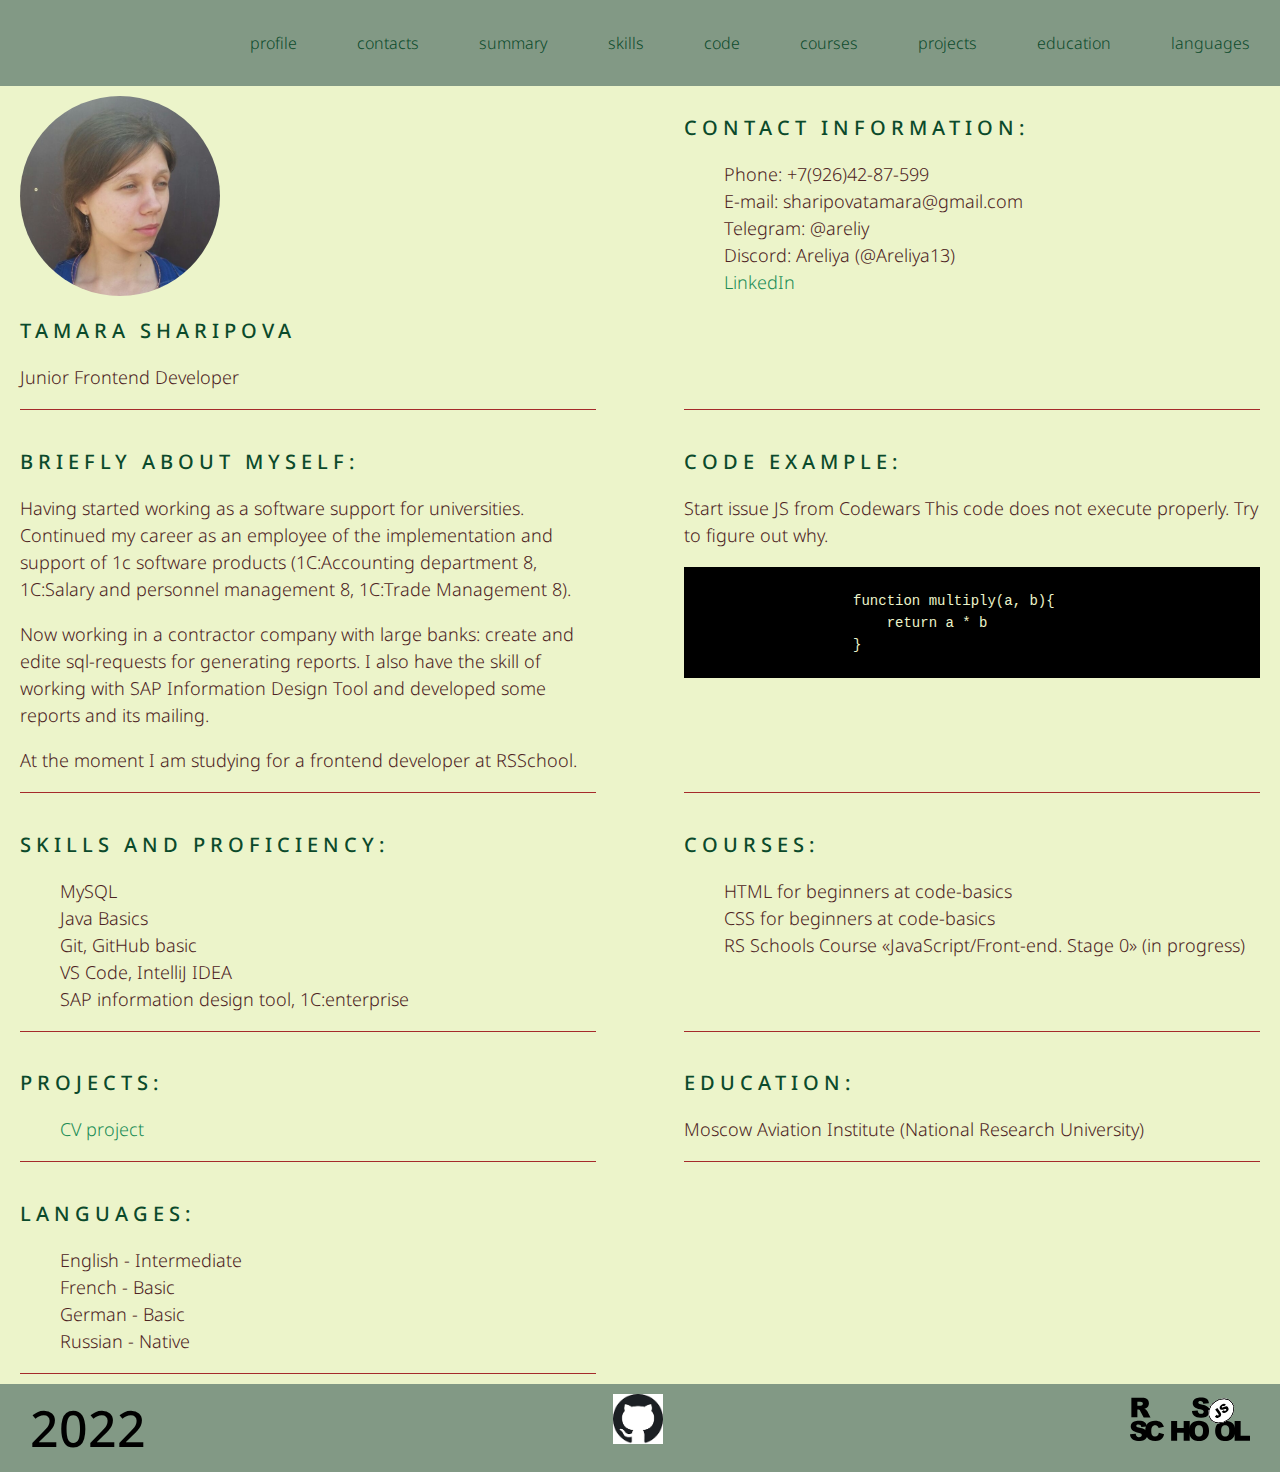
<file: index.html>
<!DOCTYPE html>
<html lang="en">
<head>
    <meta charset="UTF-8">
    <meta http-equiv="X-UA-Compatible" content="IE=edge">
    <meta name="viewport" content="width=device-width, initial-scale=1.0">
    <title>CV</title>
    <link rel="stylesheet" href="style.css"> 
    <link rel="icon" href="./assets/favicon.ico">    
</head>
<body class="body">
    <header class="header">
        <div class="container">
            <nav class="nav">
                <ul class="nav-list">
                    <li class="nav-item"><a href="#profile" class="nav-link">profile</a></li>
                    <li class="nav-item"><a href="#contacts" class="nav-link">contacts</a></li>
                    <li class="nav-item"><a href="#summary" class="nav-link">summary</a></li>
                    <li class="nav-item"><a href="#skills" class="nav-link">skills</a></li>
                    <li class="nav-item"><a href="#code" class="nav-link">code</a></li>
                    <li class="nav-item"><a href="#courses" class="nav-link">courses</a></li>
                    <li class="nav-item"><a href="#projects" class="nav-link">projects</a></li>
                    <li class="nav-item"><a href="#education" class="nav-link">education</a></li> 
                    <li class="nav-item"><a href="#languages" class="nav-link">languages</a></li>
                </ul>
            </nav>
        </div>
    </header>
    <main class="main">
        <div class="container main-container">
            <section class="section" id="profile">
                <img src="./assets/img/photo.jpg" alt="photo" class="logo">
                <div class="section-profile">
                    <h1 class="section-title">Tamara Sharipova</h1>
                    <p>Junior Frontend Developer</p>
                </div>
            </section>            
            <section class="section" id="contacts">
                <h2 class="section-title">Contact information:</h2>
                <ul class="list">
                    <li class="item">Phone: +7(926)42-87-599</li>
                    <li class="item">E-mail: sharipovatamara@gmail.com</li>
                    <li class="item">Telegram: @areliy</li>
                    <li class="item">Discord: Areliya (@Areliya13)</li>
                    <li class="item"><a href="https://www.linkedin.com/in/tamara-sharipova-525273234/" class="link">LinkedIn</a></li>
                </ul>
            </section>
            <section class="section" id="summary">
                <h2 class="section-title">Briefly about myself:</h2>
                <p>Having started working as a software support for universities. Continued my career as an employee of the implementation and support of 1c software products (1C:Accounting department 8, 1C:Salary and personnel management 8, 1C:Trade Management 8).</p>
                <p>Now working in a contractor company with large banks: create and edite sql-requests for generating reports. I also have the skill of working with SAP Information Design Tool and developed some reports and its mailing.</p>
                <p>At the moment I am studying for a frontend developer at RSSchool.</p>
            </section> 
            <section class="section" id="code">
                <h2 class="section-title">Code example:</h2>
                <p>Start issue JS from Codewars This code does not execute properly. Try to figure out why.</p>
                <pre class="code">
                    <code>
                    function multiply(a, b){
                        return a * b
                    }</code>
                </pre>
            </section>           
            <section class="section" id="skills">
                <h2 class="section-title">Skills and Proficiency:</h2>
                <ul class="list">
                    <li class="item">MySQL</li>
                    <li class="item">Java Basics</li>
                    <li class="item">Git, GitHub basic</li>
                    <li class="item">VS Code, IntelliJ IDEA</li>
                    <li class="item">SAP information design tool, 1C:enterprise</li>
                </ul>
            </section>
            <section class="section" id="courses">
                <h2 class="section-title">Courses:</h2>
                <ul class="list">
                    <li class="item">HTML for beginners at code-basics</li>
                    <li class="item">CSS for beginners at code-basics</li>
                    <li class="item">RS Schools Course «JavaScript/Front-end. Stage 0» (in progress)</li>
                </ul>
            </section>
            <section class="section" id="projects">
                <h2 class="section-title">Projects:</h2>
                <ul class="list">
                    <li class="item"><a href="https://github.com/Areliya13/testcv1" class="link">CV project</a></li>
                </ul>
            </section>
            <section class="section" id="education">
                <h2 class="section-title">Education:</h2>
                <p>Moscow Aviation Institute (National Research University)</p>
            </section>             
            <section class="section" id="languages">
                <h2 class="section-title">Languages:</h2>
                <ul class="list">
                    <li class="item">English - Intermediate</li>
                    <li class="item">French - Basic</li>
                    <li class="item">German - Basic</li>
                    <li class="item">Russian - Native</li>
                </ul>
            </section>           
        </div>
    </main>
    <footer class="footer">
        <div class="container" id="footer">
            <div class="create-year">2022</div>
            <div class="link-img"><a href="https://github.com/Areliya13"><img src="./assets/img/github.png" alt="GitHub" height="50"></a></div>
            <div class="link-img"><a href="https://rs.school/js/"><img src="./assets/img/rs_school_js.svg" alt="RSSchool" width="120"></a></div>
        </div>
    </footer>
</body>
</html>
</file>
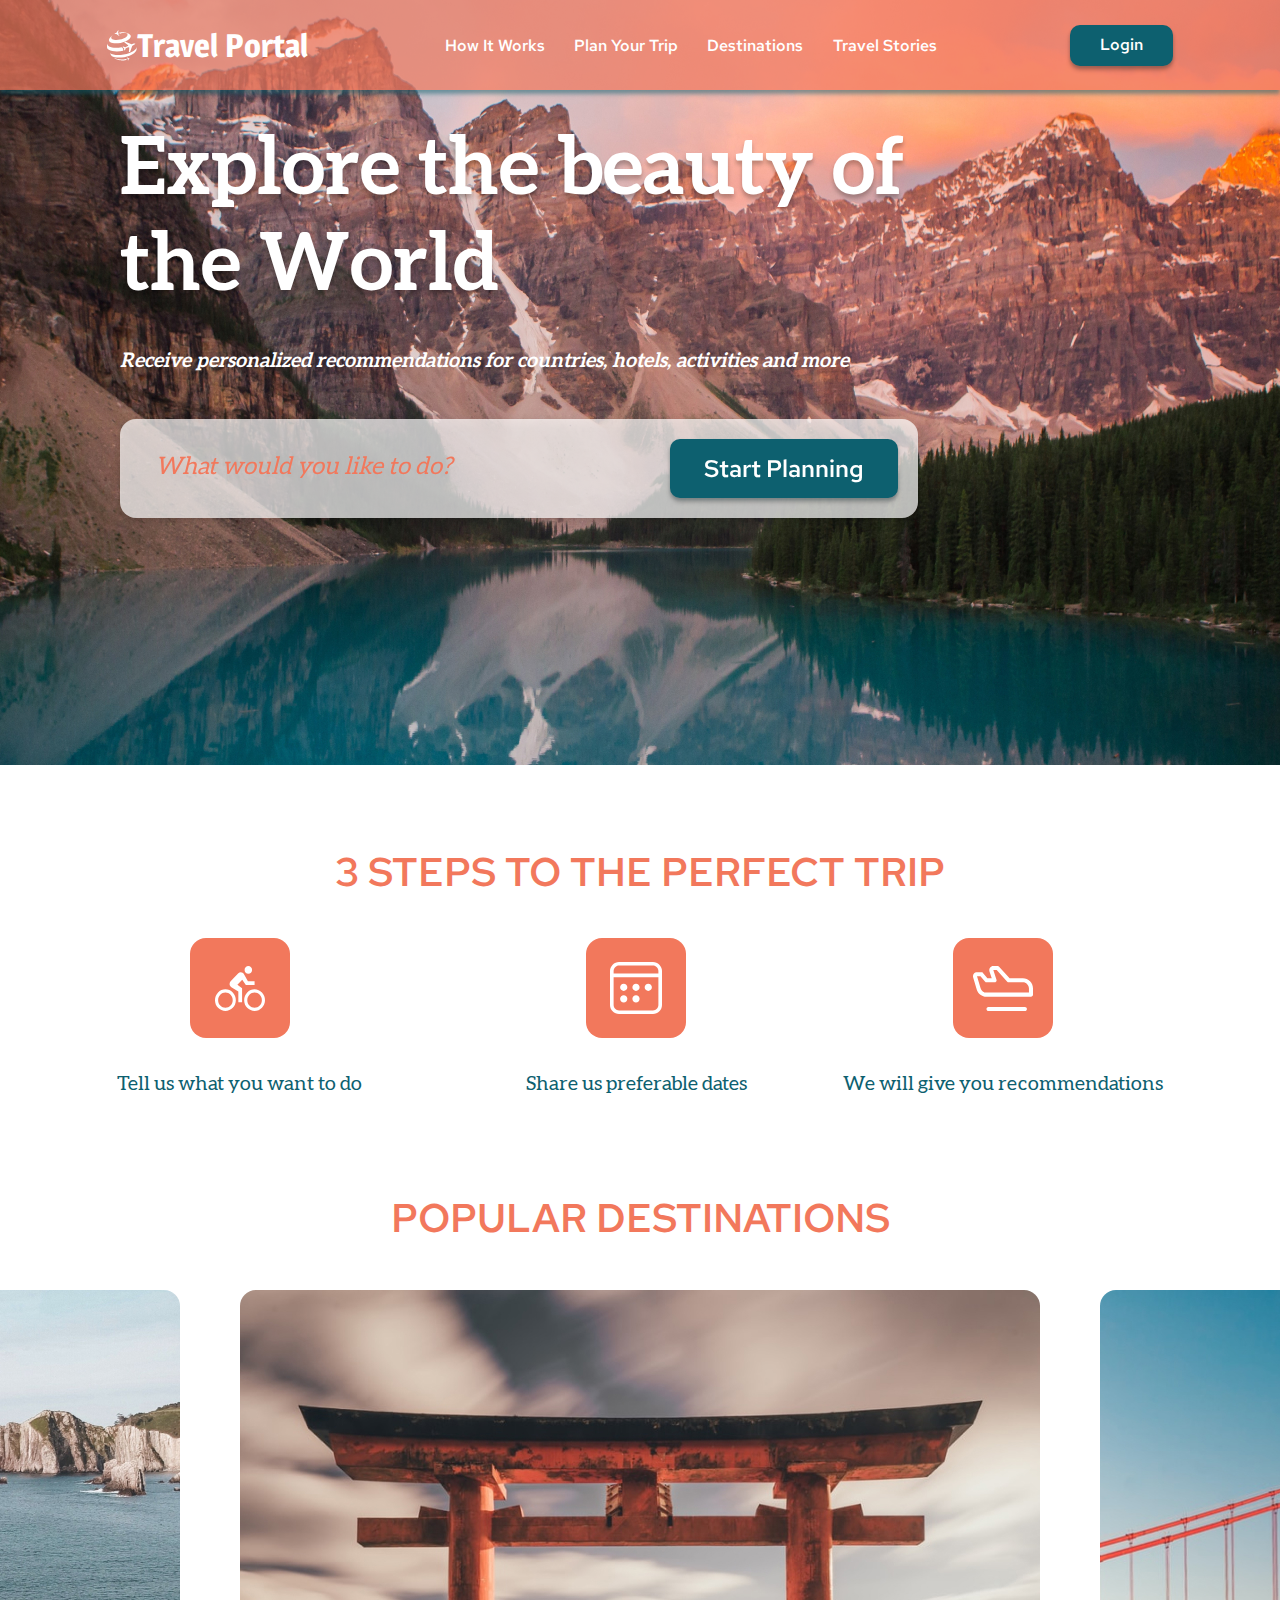
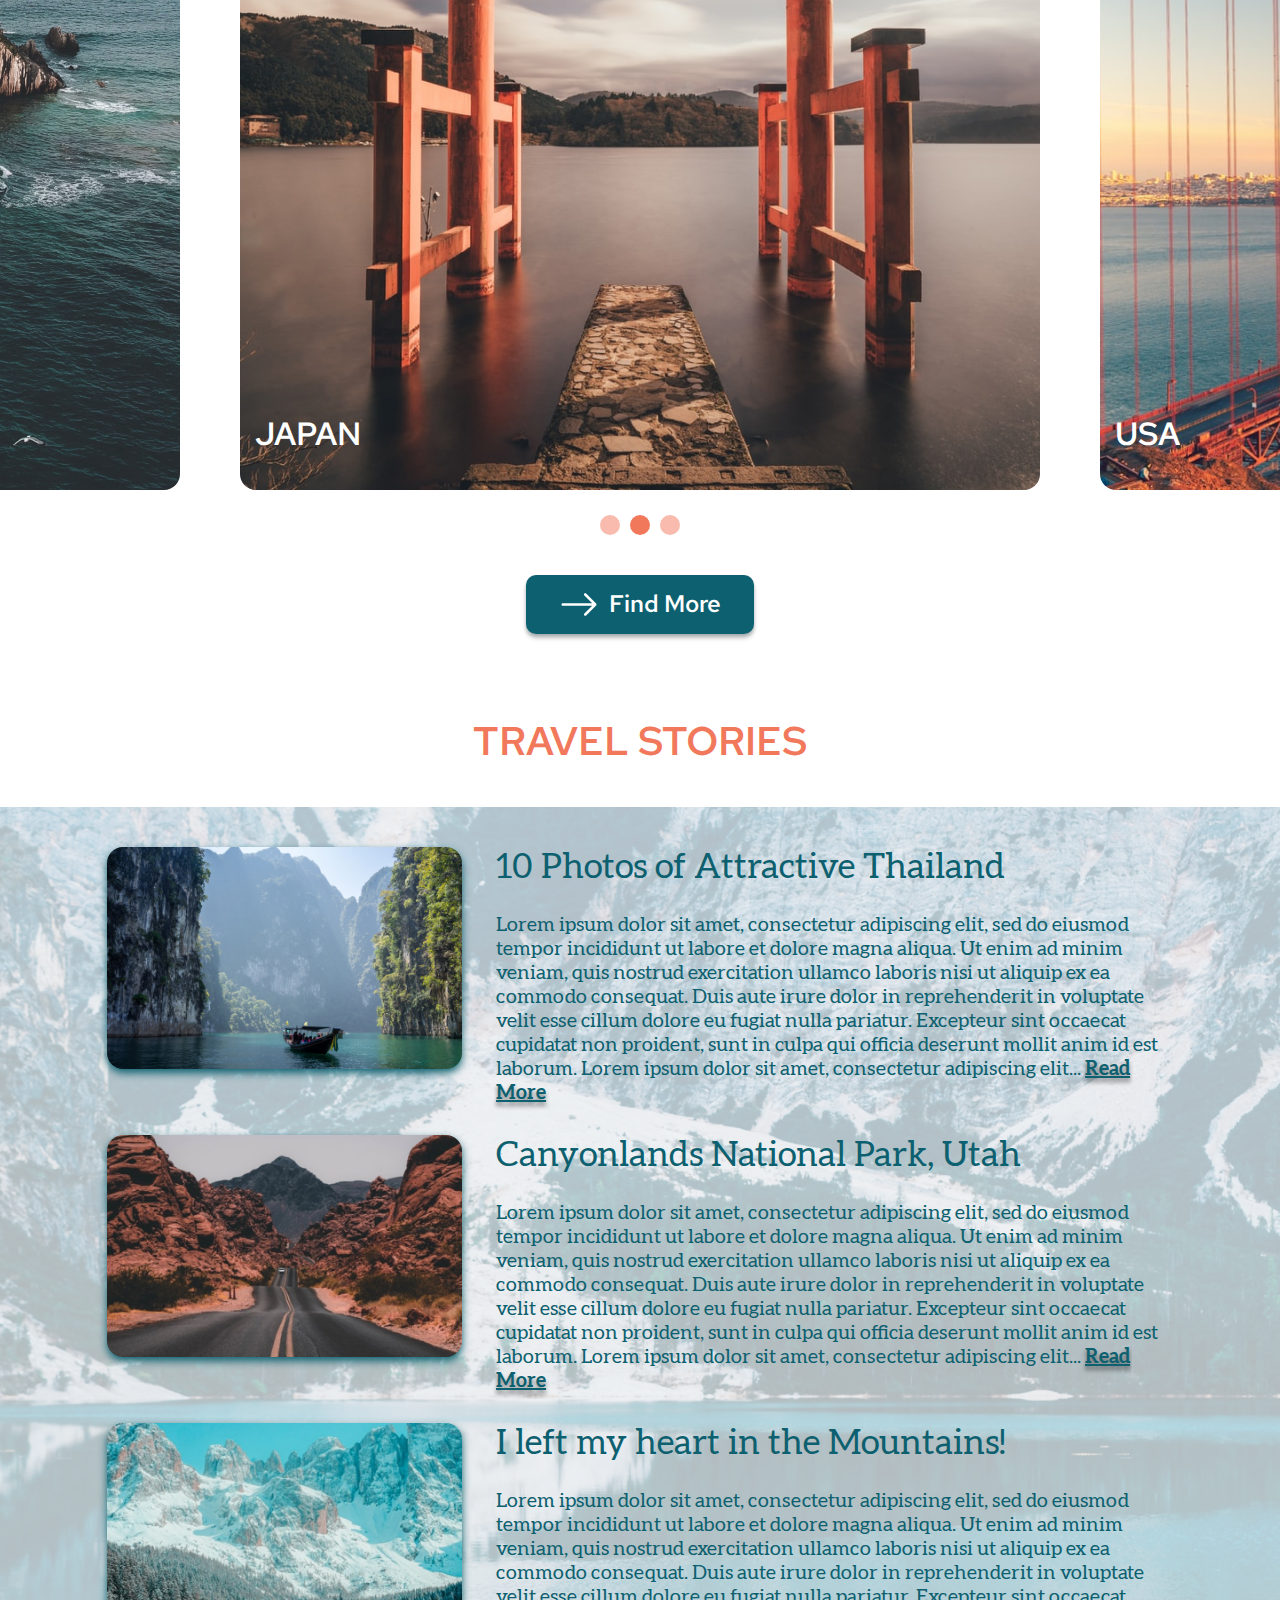
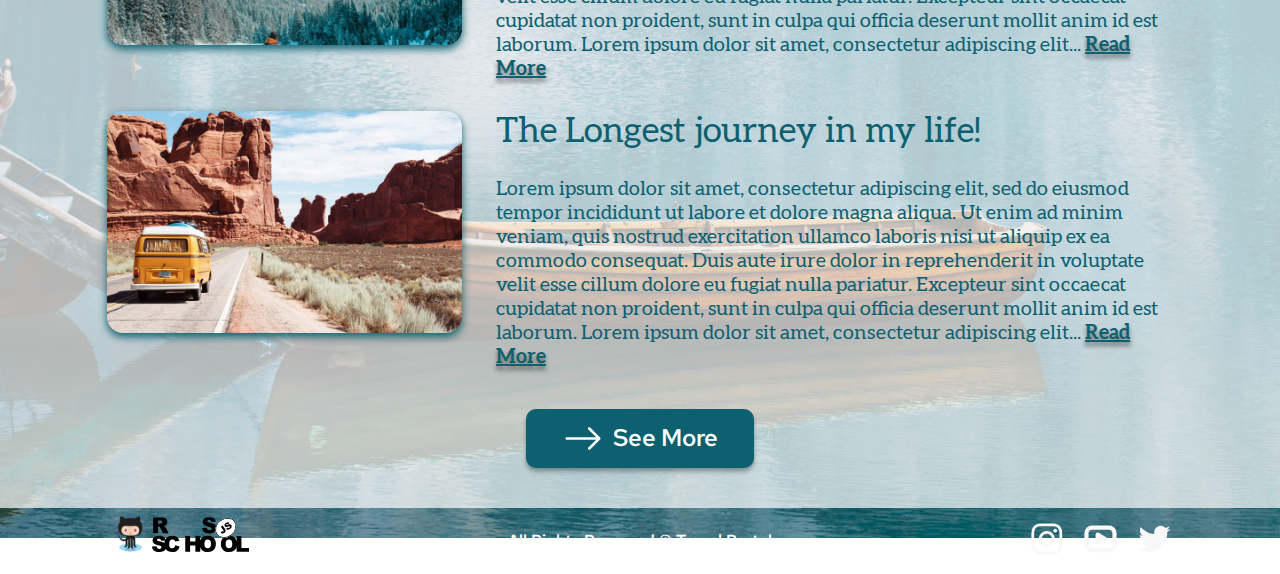
<file: travel/index.html>
<!DOCTYPE html>
<html lang="en">
<head>
    <meta charset="UTF-8">
    <meta http-equiv="X-UA-Compatible" content="IE=edge">
    <meta name="viewport" content="width=device-width, initial-scale=1.0">
    <title>Travel</title>
    <link rel="stylesheet" href="./assets/css/normalize.css">
    <link rel="stylesheet" href="style.css">
    <link rel="icon" href="./assets/img/Vector.ico"> 
</head>
<body class="body">
    <script src="index.js"></script>
    <div class="wallpaper-begin">
        <div class="gradient">
            <header class="header">
                <div class="container header-container">
                    <div class="header-content header-content-size">
                        <div class="logo" id="logo">
                            <img src="./assets/img/Icon.svg" alt="logo">
                            <span class="logo-name hide-mini hide-small show-great">Travel Portal</span>
                        </div>
                        <nav class="nav hide-mini">
                            <ul class="nav-list">
                                <li class="nav-item">
                                    <div class="item">
                                        <a href="#preview" class="nav-link nav-link-size">How It Works</a>
                                    </div>
                                </li>
                                <li class="nav-item">
                                    <div class="item">
                                        <a href="#steps" class="nav-link nav-link-size">Plan Your Trip</a>
                                    </div>
                                </li>
                                <li class="nav-item">
                                    <div class="item">
                                        <a href="#destinations" class="nav-link nav-link-size">Destinations</a>
                                    </div>
                                </li>
                                <li class="nav-item">
                                    <div class="item">
                                        <a href="#stories2" class="nav-link nav-link-size">Travel Stories</a>
                                    </div>
                                </li>
                            </ul>
                        </nav>
                        <button class="button button-login hide-mini">Login</button>
                        <div class="hide-small">
                            <span style="font-size:30px;cursor:pointer" onclick="openNav()">
                                <img src="./assets/img/eva_menu-outline.svg" alt="menu" class="burger-menu hide-small">
                            </span>
                            <div id="mySidenav" class="sidenav">
                                <a href="javascript:void(0)" class="closebtn" onclick="closeNav()">
                                    <img src="./assets/img/Close.svg" alt="close" class="close-button">
                                </a>
                                <span class="menu-nav">
                                    <a href="#preview" onclick="closeNav()">How It Works</a>
                                    <a href="#steps" onclick="closeNav()">Plan Your Trip</a>
                                    <a href="#destinations" onclick="closeNav()">Destinations</a>
                                    <a href="#stories2" onclick="closeNav()">Travel Stories</a>
                                    <a href="#" onclick="closeNav()">Account</a>
                                    <a href="#socmedia" onclick="closeNav()">Social Media</a>
                                </span>
                            </div>
                            
                            <script>
                            function openNav() {
                            document.getElementById("mySidenav").style.height = "230px";
                            }
                            
                            function closeNav() {
                            document.getElementById("mySidenav").style.height = "0";
                            }
                            </script>
                        </div>
                    </div>
                </div>
            </header>    
            <section class="section" id="preview">
                <div class="container">
                    <div class="profile">
                        <h1 class="show-medium hide-mini hide-small">Explore the beauty of the World</h1>
                        <p class="show-medium description hide-mini hide-small">Receive personalized recommendations for countries, hotels, activities and more</p>
                        <form class="form form-size">
                            <input type="text" class="input input-size" placeholder="What would you like to do?">
                            <button class="button plan button-size">Start Planning</button>
                        </form>
                    </div>
                </div>
            </section>   
        </div>  
    </div>
    <main class="main">
        <section class="section" id="steps">
            <div class="container">
                <div class="three-steps">
                    <h2 class="section-title">3 STEPS TO THE PERFECT TRIP</h2>
                    <div class="steps steps-size">
                        <div class="step">
                            <img src="./assets/img/Frame28.svg" alt="bicycle" class="img-size">
                            <p class="step-text hide-mini hide-small show-medium">Tell us what you want to do</p>
                        </div>
                        <div class="step middle-step">
                            <img src="./assets/img/Frame11.svg" alt="calendar" class="img-size">
                            <p class="step-text hide-mini hide-small show-medium">Share us preferable dates</p>
                        </div>
                        <div class="step">
                            <img src="./assets/img/Frame12.svg" alt="plane" class="img-size">
                            <p class="step-text hide-mini hide-small show-medium">We will give you recommendations</p>
                        </div>
                    </div>
                    <div class="steps steps-size">
                        <p class="step-text-small hide-medium hide-big hide-great">Tell us what you want to do</p>
                        <p class="step-text-small hide-medium hide-big hide-great center">Share us preferable dates</p>
                        <p class="step-text-small hide-medium hide-big hide-great right">We will give you recommendations</p>
                    </div>
                </div>
            </div>
        </section>
        <section class="section destinations" id="destinations">
            <div class="container">
                <h2 class="section-title">POPULAR DESTINATIONS</h2>
                <div class="scroll-big hide-mini show-small">
                    <div class="dest dest-size">
                        <img class="destImg dest-img  dest-img2" src="./assets/img/Rectangle23.jpg" alt="SPAIN">
                        <span class="imgText">SPAIN</span>
                    </div>
                    <div class="dest dest-size">
                        <img class="destImg dest-img  dest-img2" src="./assets/img/Rectangle24.jpg" alt="JAPAN">
                        <span class="imgText">JAPAN</span>
                    </div>
                    <div class="dest dest-size">
                        <img class="destImg dest-img  dest-img2" src="./assets/img/Rectangle25.jpg" alt="USA">
                        <span class="imgText">USA</span>
                    </div>
                </div>
                <div class="dest adjust hide-small">
                    <div class="scroll-small hide-small">
                        <div class="dest2">
                            <img class="destImg" src="./assets/img/Rectangle26.jpg" alt="SPAIN">
                            <span class="imgText">SPAIN</span>
                        </div>
                        <div class="dest2">
                            <img class="destImg" src="./assets/img/Rectangle34.jpg" alt="JAPAN">
                            <span class="imgText">JAPAN</span>
                        </div>
                        <div class="dest2">
                            <img class="destImg" src="./assets/img/Rectangle35.jpg" alt="USA">
                            <span class="imgText">USA</span>
                        </div>
                    </div>
                    <div class="scroller-small hide-small">
                        <div class="dot specialDot"></div>
                        <div class="dot"></div>
                        <div class="dot"></div>
                    </div>
                    <div class="left-arrow">
                        <img src="./assets/img/ep_arrow-up-bold.svg" alt="arrow">
                    </div>
                    <div class="right-arrow">
                        <img src="./assets/img/ep_arrow-up-bold(1).svg" alt="arrow">
                    </div>
                </div>
                <div class="scroller-big hide-mini show-small">
                    <div class="dot"></div>
                    <div class="dot specialDot"></div>
                    <div class="dot"></div>
                </div>
                <div class="centerPos">
                    <button class="button button-size">
                        <img src="./assets/img/bi_arrow-right.svg" alt="arrow" class="hide-mini hide-small show-medium">
                        <img src="./assets/img/bi_arrow-right-small.svg" alt="arrow" class="show-mini show-small hide-medium">
                        <span class="space">Find More</span>
                    </button>
                </div>
            </div>
        </section> 
                <h2 class="section-title travel" id="stories2">TRAVEL STORIES</h2>
    </main>
    <div class="wallpaper-end">
        <section class="section" id="stories">
            <div class="about">
                <div class="container">
                    <div class="story first-story story-size">
                        <div class="img-cont">
                            <img class="storyImg hide-mini hide-small show-medium" src="./assets/img/Rectangle29.jpg" alt="boatInTheRocks">
                            <img class="storyImg hide-medium hide-big hide-great" src="./assets/img/Rectangle15.jpg" alt="boatInTheRocks">
                        </div>
                        <div class="desc desc-size">
                            <h3>10 Photos of Attractive Thailand</h3>
                            <p class="storyText storyText-size hide-mini hide-small hide-medium show-big" lang="zxx">                            
                                Lorem ipsum dolor sit amet, consectetur adipiscing elit, sed do eiusmod tempor incididunt ut labore et dolore magna aliqua. 
                                Ut enim ad minim veniam, quis nostrud exercitation ullamco laboris nisi ut aliquip ex ea commodo consequat. 
                                Duis aute irure dolor in reprehenderit in voluptate velit esse cillum dolore eu fugiat nulla pariatur. 
                                Excepteur sint occaecat cupidatat non proident, sunt in culpa qui officia deserunt mollit anim id est laborum.
                                Lorem ipsum dolor sit amet, consectetur adipiscing elit... 
                                <a href="#preview" class="read-more read-more-size">Read More</a>
                            </p>
                            <p class="storyText storyText-size hide-big hide-great" lang="zxx">                            
                                Lorem ipsum dolor sit amet, consectetur adipiscing elit, sed do eiusmod tempor incididunt ut labore et dolore magna aliqua. 
                                Ut enim ad minim veniam, quis nostrud exercitation ullamco laboris nisi ut aliquip ex ea commodo consequat. 
                                Duis aute irure dolor in reprehenderit in voluptate velit esse cillum dolore eu fugiat nulla.Lorem ipsum dolor sit a... 
                                <a href="#preview" class="read-more read-more-size">Read More</a>
                            </p>
                        </div>
                    </div>
                    <div class="story story-size">
                        <div class="img-cont">
                            <img class="storyImg hide-mini hide-small show-medium" src="./assets/img/Rectangle30.jpg" alt="roadAtGreadCanyon">
                            <img class="storyImg hide-medium hide-big hide-great" src="./assets/img/Rectangle16.jpg" alt="roadAtGreadCanyon">
                        </div>
                        <div class="desc desc-size">
                            <h3>Canyonlands National Park, Utah</h3>
                            <p class="storyText storyText-size hide-mini hide-small hide-medium show-big" lang="zxx">                            
                                Lorem ipsum dolor sit amet, consectetur adipiscing elit, sed do eiusmod tempor incididunt ut labore et dolore magna aliqua. 
                                Ut enim ad minim veniam, quis nostrud exercitation ullamco laboris nisi ut aliquip ex ea commodo consequat. 
                                Duis aute irure dolor in reprehenderit in voluptate velit esse cillum dolore eu fugiat nulla pariatur. 
                                Excepteur sint occaecat cupidatat non proident, sunt in culpa qui officia deserunt mollit anim id est laborum.
                                Lorem ipsum dolor sit amet, consectetur adipiscing elit... 
                                <a href="#preview" class="read-more read-more-size">Read More</a>
                            </p>
                            <p class="storyText storyText-size hide-big hide-great" lang="zxx">                            
                                Lorem ipsum dolor sit amet, consectetur adipiscing elit, sed do eiusmod tempor incididunt ut labore et dolore magna aliqua. 
                                Ut enim ad minim veniam, quis nostrud exercitation ullamco laboris nisi ut aliquip ex ea commodo consequat. 
                                Duis aute irure dolor in reprehenderit in voluptate velit esse cillum dolore eu fugiat nulla.Lorem ipsum dolor sit a... 
                                <a href="#preview" class="read-more read-more-size">Read More</a>
                            </p>
                        </div>
                    </div>
                    <div class="story story-size">
                        <div class="img-cont">
                            <img class="storyImg hide-mini hide-small show-medium" src="./assets/img/Rectangle31.jpg" alt="mountainsInSnow">
                            <img class="storyImg hide-medium hide-big hide-great" src="./assets/img/Rectangle27.jpg" alt="mountainsInSnow">
                        </div>
                        <div class="desc desc-size">
                            <h3>I left my heart in the Mountains!</h3>
                            <p class="storyText storyText-size hide-mini hide-small hide-medium show-big" lang="zxx">                            
                                Lorem ipsum dolor sit amet, consectetur adipiscing elit, sed do eiusmod tempor incididunt ut labore et dolore magna aliqua. 
                                Ut enim ad minim veniam, quis nostrud exercitation ullamco laboris nisi ut aliquip ex ea commodo consequat. 
                                Duis aute irure dolor in reprehenderit in voluptate velit esse cillum dolore eu fugiat nulla pariatur. 
                                Excepteur sint occaecat cupidatat non proident, sunt in culpa qui officia deserunt mollit anim id est laborum.
                                Lorem ipsum dolor sit amet, consectetur adipiscing elit... 
                                <a href="#preview" class="read-more read-more-size">Read More</a>
                            </p>
                            <p class="storyText storyText-size hide-big hide-great" lang="zxx">                            
                                Lorem ipsum dolor sit amet, consectetur adipiscing elit, sed do eiusmod tempor incididunt ut labore et dolore magna aliqua. 
                                Ut enim ad minim veniam, quis nostrud exercitation ullamco laboris nisi ut aliquip ex ea commodo consequat. 
                                Duis aute irure dolor in reprehenderit in voluptate velit esse cillum dolore eu fugiat nulla.Lorem ipsum dolor sit a... 
                                <a href="#preview" class="read-more read-more-size">Read More</a>
                            </p>
                        </div>
                    </div>
                    <div class="story last-story story-size">
                        <div class="img-cont">
                            <img class="storyImg hide-mini hide-small show-medium" src="./assets/img/Rectangle32.jpg" alt="busOnTheRoad">
                            <img class="storyImg hide-medium hide-big hide-great" src="./assets/img/Rectangle17.jpg" alt="busOnTheRoad">
                        </div>
                        <div class="desc desc-size">
                            <h3>The Longest journey in my life!</h3>
                            <p class="storyText storyText-size hide-mini hide-small hide-medium show-big" lang="zxx">                            
                                Lorem ipsum dolor sit amet, consectetur adipiscing elit, sed do eiusmod tempor incididunt ut labore et dolore magna aliqua. 
                                Ut enim ad minim veniam, quis nostrud exercitation ullamco laboris nisi ut aliquip ex ea commodo consequat. 
                                Duis aute irure dolor in reprehenderit in voluptate velit esse cillum dolore eu fugiat nulla pariatur. 
                                Excepteur sint occaecat cupidatat non proident, sunt in culpa qui officia deserunt mollit anim id est laborum.
                                Lorem ipsum dolor sit amet, consectetur adipiscing elit... 
                                <a href="#preview" class="read-more read-more-size">Read More</a>
                            </p>
                            <p class="storyText storyText-size hide-big hide-great" lang="zxx">                            
                                Lorem ipsum dolor sit amet, consectetur adipiscing elit, sed do eiusmod tempor incididunt ut labore et dolore magna aliqua. 
                                Ut enim ad minim veniam, quis nostrud exercitation ullamco laboris nisi ut aliquip ex ea commodo consequat. 
                                Duis aute irure dolor in reprehenderit in voluptate velit esse cillum dolore eu fugiat nulla.Lorem ipsum dolor sit a... 
                                <a href="#preview" class="read-more read-more-size">Read More</a>
                            </p>
                        </div>
                    </div>
                    <div class="centerPos">
                        <button class="button button-space button-size">
                            <img src="./assets/img/bi_arrow-right.svg" alt="arrow" class="hide-mini hide-small show-medium">
                            <img src="./assets/img/bi_arrow-right-small.svg" alt="arrow" class="show-mini show-small hide-medium">
                            <span class="space">See More</span>
                        </button>
                    </div>
                </div>
            </div>
        </section>
        <footer class="footer">
            <div class="container">
                <div class="footer-container">
                    <div class="rsschool">
                        <div class="link-img"><a href="https://github.com/Areliya13" target="_blank"><img class="rss" src="./assets/img/Octocat.svg" alt="GitHub"></a></div>
                        <div class="link-img hide-mini hide-small show-medium"><a href="https://rs.school/js/" target="_blank"><img class="rss" src="./assets/img/rs_school_js.svg" alt="RSSchool"></a></div>
                    </div>
                    <div class="rights hide-mini hide-small show-medium">All Rights Reserved © Travel Portal</div>            
                    <ul class="socnet" id="socmedia">
                        <li><a href="https://www.instagram.com/rsschool_news/" target="_blank"><img class="soc-item" src="./assets/img/akar-icons_instagram-fill.svg" alt="instagram"></a></li>
                        <li><a href="https://www.youtube.com/c/RollingScopesSchool" target="_blank"><img class="soc-item" src="./assets/img/akar-icons_video.svg" alt="youtube"></a></li>
                        <li><a href="https://twitter.com/" target="_blank"><img class="soc-item" src="./assets/img/akar-icons_twitter-fill.svg" alt="twitter"></a></li>
                    </ul>
                    <div class="rsschool hide-medium hide-big hide-great">
                        <div class="link-img"><a href="https://rs.school/js/" target="_blank"><img class="rss" src="./assets/img/rsschool_small.svg" alt="RSSchool"></a></div>
                    </div>
                </div>
            </div>
        </footer>
    </div>
</body>
</html>
</file>
<file: style.css>
@font-face {
    font-family: 'Roboto';
    src: url("assets/fonts/WorkSans-Light.ttf");
    font-weight: 300;
  }
  @font-face {
    font-family: 'NotoSans';
    src: url("assets/fonts/NotoSans-Light.ttf");
    font-weight: 300;
  }
  @font-face {
    font-family: 'NotoSans';
    src: url("assets/fonts/NotoSans-Medium.ttf");
    font-weight: 500;
  }
  html {
    scroll-behavior: smooth; 
    background: #ecf4ca;
  }
  * {
    box-sizing: border-box;    
  }
  .body {
    min-height: 100vh;
    margin: 0;
    padding: 0;
    display: flex;
    flex-direction: column;
    justify-content: space-between;
  }
  .header {
    background-color: #829985;
  }
  .main {
    background-color: #ecf4ca;
  }
  .footer {
    background-color: #829985;
  }
  .container{
    max-width: 1440px;
    margin: 0 auto;
  }
  .nav-list {
    display: flex;
    justify-content: flex-end;
    align-items: center;
    list-style: none;
  }
  .nav-link{
    padding: 0 30px;
    line-height: 50px;
    text-decoration: none;
    font-size: medium;
    color: #0b4a2b;
  }
  .nav-link:hover{
    background: #0b4a2b;
    color: #ecf4ca;
    transition: .3s;
  }
  .section-item a {
    color: #829985;
    text-decoration: none;  
    transition: color 0.5s;
  }
  .section-item a:hover {
    color: #4d2323;
  }
  .list {
    list-style: none;
  }
  body {
    font-family: 'NotoSans', sans-serif;
    font-size: 18px;
    font-weight: 300;
    line-height: 1.5;
    color: #4d2323;
  }
  .section {
    width: 45%;
    border-bottom: 1px solid brown;
    margin: 10px 20px;
  }
  .section-title {
    font-size: 20px;
    font-weight: 500;
    text-transform: uppercase;
    letter-spacing: 5px;
    color: #0b4a2b;
  }
  .link {
    text-decoration: none;
    color: #208c56;
    transition: color 0.5s;
  }
  .link:hover {
    color: #0b4a2b;
  }
  .code{
    border: 1px solid black;
    font-family: "Roboto", sans-serif;
    font-size: 14px;
    font-weight: 100;
    color: #ecf4ca;
    background-color: black;
  }
  .link-img{
    padding: 10px 30px;
    line-height: 50px;
  }
  #footer{
    display: flex;
    justify-content: space-between;
    align-items: center;
  }
  .create-year{
    font-size: 50px;
    font-weight: 500;
    text-transform: uppercase;
    color: black;
    padding: 10px 30px;
    line-height: 50px;
  }
  .logo{
    width: 200px;
    border-radius: 50%;
  }
  .main-container {
    display: flex;
    flex-wrap: wrap;
    justify-content: space-between;
  }
  @media (max-width: 768px) {
    .section {
      width: 100%;
    }
  }
</file>
<file: travel/style.css>
/*--  General --*/
@font-face{
    font-family: 'Magra';
    src: url("assets/fonts/Magra-Bold.ttf");
    font-weight: 600;
}
@font-face{
    font-family: 'Red Hat Text';
    src: url("assets/fonts/RedHatText-Medium.ttf");
    font-weight: 500;
}
@font-face{
    font-family: 'Aleo';
    src: url("assets/fonts/Aleo-Regular.ttf");
    font-weight: 400;
}
@font-face{
    font-family: 'Aleo';
    src: url("assets/fonts/Aleo-Bold.ttf");
    font-weight: 700;
}
html{
    scroll-behavior: smooth; 
}
h1{
    font-family: 'Aleo';
    font-style: normal;
    font-weight: 700;
    font-size: 80px;
    line-height: 96px;
    margin: 0;

    color: #FFFFFF;

    text-shadow: 0px 4px 4px rgba(0, 0, 0, 0.25)
}
h2{
    font-family: 'Red Hat Text';
    font-style: normal;
    font-weight: 500;
    text-align: center;
    color: #F2785C;
    margin: 0;
}
ul{
    padding: 0;
}
p{
    margin: 0;
}
.body{
    min-height: 100vh;
    width: 100%;
    margin: 0;
    padding: 0;
    display: flex;
    flex-direction: column;
    justify-content: space-between;
}
.container{
    max-width: 1440px;
    margin: 0 auto;
}
.button{
    background: #0D606F;
    border-radius: 10px;
    display: flex;
    justify-content: center;
    align-items: center;
    font-family: 'Red Hat Text';
    font-weight: 500;
    color: white;
    border: none;
}
.button:hover{
    background: #17acc7;
    transition: 0.5s;
    cursor: pointer;
}
/*--  Header --*/
.header-content{
    display: flex;
    align-items: center;
    justify-content: space-between;

    margin-left: auto;
    margin-right: auto;
}
.logo{
    font-family: 'Magra';
    font-weight: 600;
    font-size: 32px;
    line-height: 39px;
    color: #FFFFFF;

    display: flex;
}
.nav-list{
  display: flex;
  justify-content: space-between;
  align-items: center;
  list-style: none;
}
.nav-link{
    text-decoration: none;
    font-size: medium;
    font-family: 'Red Hat Text';
    font-weight: 500;
    color: #FFFFFF;
}
.nav-link:hover{
    color: #0D606F;
    text-shadow:  0px 4px 4px rgba(13, 96, 111, 0.5);
    transition: 0.5s;
}
/*--  Main --*/
.form{    
    display: flex;
    flex-direction: row;
    align-items: center;
    filter: drop-shadow(0px 4px 4px rgba(0, 0, 0, 0.25));    
    background: rgba(255, 255, 255, 0.7);
    border-radius: 16px;
}
.input{        
    outline: none;  
    border: none;  
    flex-grow: 1;
    height: 30px;
    background: rgba(255, 255, 255, 0);
}
.steps{
    display: flex;
    justify-content: space-between;
    padding-top: 40px;
    padding-bottom: 5px;    
}
.step{
    text-align: center;
}
.step-text{
    font-family: 'Aleo';
    font-style: normal;
    font-weight: 400;
    font-size: 20px;
    line-height: 24px;
    color: #0D606F;
    margin-top: 30px;
}
.dest{
    position: relative;
}
.destImg{
    border-radius: 16px;
}
.centerPos{
    display: flex;
    justify-content: center;
}
.space{
    margin-left: 10px;
}
/*--  Footer --*/
.rsschool{
    display: flex;
    justify-content: center;
}
.about{
    background: rgba(255, 255, 255, 0.7);
}
.story{
    display: flex;
    justify-content: space-between;
}
.storyImg{
    filter: drop-shadow(0px 4px 4px #0D606F);
    border-radius: 16px;
    
    width: 100%;
}
.desc{
    margin-left: 10px;
}
.storyText{
    font-family: 'Aleo';
    font-style: normal;
    font-weight: 400;

    color: #0D606F;
    margin-bottom: 0;
}
.center{
    text-align: center;
    width: 111px;
}
.right{
    text-align: right;
}
.read-more{
    font-family: 'Aleo';
    font-style: normal;
    font-weight: 700;
    text-decoration-line: underline;
    
    color: #0D606F;
    
    text-shadow: 0px 4px 4px rgba(0, 0, 0, 0.25), 0px 4px 4px rgba(0, 0, 0, 0.25);
}
.read-more:hover{
    color: #F2785C;
    transition: 0.5s;
}
.footer-container{
    display: flex;
    justify-content: space-between;
    align-items: center;
    width: 83%;
    margin-left: auto;
    margin-right: auto;
}
.rights{
    font-family: 'Red Hat Text';
    font-style: normal;
    font-weight: 500;
    font-size: 16px;
    line-height: 21px;
    text-align: center;

    color: #FFFFFF;
}
.socnet{
    display: flex;
    justify-content: space-between;
    align-items: center;
    width: 141px;
    height: 34px;
    list-style: none;
    padding: 0;
}
.soc-item:hover{
    transform: scale(1.1);
    transition: 0.5s;
}
/*Adaptive*/
@media only screen and (max-width: 391px){
    .hide-mini{
        display: none;
    }    
    .show-mini{
        display: inherit;
    }
    .wallpaper-begin{
        background-image: url('./assets/img/garrett-parker-DlkF4-dbCOU-unsplash2.jpg');
        background-repeat: no-repeat;
        background-position: center 0; 
        height: 251px;
        border-top-left-radius: 10px;
        border-top-right-radius: 10px;
    }
    .gradient{
        background: linear-gradient(180deg, #0D606F 0%, rgba(13, 96, 111, 0) 25.1%);
        height: 100%;
    }
    .header-content-size{
        width: 91.8%;
        height: 32px;
        margin-left: auto;
        margin-right: auto;
        padding-top: 43px;
    }
    .burger-menu{
        display: inherit;
    }
    .profile{
        width: 98%;
        margin-top: 32px;
        margin-left: auto;
        margin-right: auto;
    }
    .form-size{
        width: 93.5%;
        height: 48px;
        margin-top: 67px;
        margin-left: auto;
        margin-right: auto;
    }
    .input-size{
        margin-left: 10px;
    }
    ::placeholder{
        font-family: 'Aleo';
        font-style: italic;
        font-weight: 400;
        font-size: 14px;
        line-height: 16px;
                
        color: #F2785C;
    }
    .plan{
        margin-right: 10px;
    }
    .button-size{
        width: 92px;
        height: 30px;
        
        box-shadow: 0px 0px 3px rgba(13, 96, 111, 0.08), 0px 2px 3px rgba(13, 96, 111, 0.16);
        
        font-size: 11px;
        line-height: 14px;
    }
    .three-steps{    
        width: 92.3%;
        margin-left: auto;
        margin-right: auto;
        margin-top: 20px;
        margin-bottom: 20px;
    }
    .section-title{
        font-size: 14px;
        line-height: 19px;
    }
    .steps-size{
        padding: 0;
        margin-top: 18px;
    }
    .img-size{
        width: 70px;
    }
    .step-text-small{
        font-family: 'Aleo';
        font-style: normal;
        font-weight: 400;
        color: #0D606F;
        font-size: 10px;
        line-height: 12px;
        height: 24px;
        width: 90px;
    }
    .middle-step{
        padding-left: 0;
    }
    .destinations{
        padding: 0;
    }
    .adjust{
        margin-top: 20px;
        margin-bottom: 7px;
    }
    .scroll-small{
        display: flex;
        justify-content: left;
        overflow: hidden;
    }
    .dest2{
        position: relative;
        margin-left: 15px;
        margin-right: 15px;
    }
    .imgText{
        font-family: 'Red Hat Text';
        font-style: normal;
        font-weight: 500;
        font-size: 20px;
        line-height: 26px;
        color: #FFFFFF;
        position: absolute;
        top: 8px;
        left: 15px;
    }
    .scroller-small{
        display: flex;
        justify-content: center;
        position: absolute;
        bottom: 12px;
        left: calc((100% - 42px)/2);
    }
    .dot{
        width: 8px;
        height: 8px;
        background: rgba(242, 120, 92, 0.5);
        border-radius: 4px;
        margin: 0 3px;
    }
    .left-arrow{
        position: absolute;
        top: calc((100% - 30px)/2);
        left: 20px;
    }
    .right-arrow{
        position: absolute;
        top: calc((100% - 30px)/2);
        right: 20px;
    }
    .travel{
        margin-top: 20px;
        margin-bottom: 10px;
    }
    .wallpaper-end{
        background-image: url(./assets/img/Rectangle28.jpg);
        background-repeat: no-repeat;
        background-position: center 0;
    }
    .story-size{
        padding-top: 10px;
        padding-bottom: 4px;
        width: 92.3%;
        margin-left: auto;
        margin-right: auto;
    }
    .img-cont{
        width: 43.5%;
    }
    .desc-size{
        width: 56.5%;
    }
    .first-story{
        padding-top: 10px;
        margin-top: 0;
    }
    h3{    
        font-family: 'Aleo';
        font-style: normal;
        font-size: 11px;
        line-height: 13px;
        font-weight: 700;
        color: #0D606F;
        margin-top: 5px;
        margin-bottom: 10px;
    }
    .storyText-size{
        font-size: 9px;
        line-height: 11px;
    }
    .read-more-size{
        font-size: 9px;
        line-height: 11px;
    }
    .button-space{
        margin-bottom: 13px;
    }
    .rss{
        height: 33px;
    }
    .link-img{
        height: 33px;
    }
}

/* Small devices (portrait tablets and large phones, 391px and up) */
@media only screen and (min-width: 391px){
    .hide-small{
        display: none;
    }
    .show-small{
        display: inherit;
    }
    .wallpaper-begin{
        background-image: url('./assets/img/garrett-parker-DlkF4-dbCOU-unsplash1.jpg');
        background-repeat: no-repeat;
        background-position: center 0; 
        height: 300px;
    }
    .header-container{
        background-color: rgba(242, 120, 92, 0.7);
        box-shadow: 0px 4px 4px rgba(13, 96, 111, 0.5);
        display: flex;
        justify-content: center;
        
        height: 90px;
        width: 100%;
    }
    .header-content-size{
        width: 95%;
        height: 100%;
    }
    .nav{
        width: 65%;
    }
    .item{
        margin: 0 5px;
    }
    .nav-link-size{
        font-size: 10px;
        line-height: 12px;
    }
    .button-login{
        width: 85px;
        height: 30px;
        box-shadow: 0px 4px 4px rgba(0, 0, 0, 0.25), 0px 2px 3px rgba(13, 96, 111, 0.16);
        font-size: 11px;
    }
    .profile{
        width: 98%;
        margin-top: 32px;
        margin-left: auto;
        margin-right: auto;
    }
    .form-size{
        width: 93.5%;
        height: 48px;
        margin-top: 67px;
        margin-left: auto;
        margin-right: auto;
    }
    .input-size{
        margin-left: 10px;
    }
    ::placeholder{
        font-family: 'Aleo';
        font-style: italic;
        font-weight: 400;
        font-size: 14px;
        line-height: 16px;
                
        color: #F2785C;
    }
    .plan{
        margin-right: 10px;
    }
    .button-size{
        width: 92px;
        height: 30px;
        
        box-shadow: 0px 0px 3px rgba(13, 96, 111, 0.08), 0px 2px 3px rgba(13, 96, 111, 0.16);
        
        font-size: 11px;
        line-height: 14px;
    }
    .three-steps{    
        width: 92.3%;
        margin-left: auto;
        margin-right: auto;
        margin-top: 20px;
        margin-bottom: 20px;
    }
    .section-title{
        font-size: 14px;
        line-height: 19px;
    }
    .steps-size{
        padding: 0;
        margin-top: 20px;
    }
    .img-size{
        width: 70px;
    }
    .step-text-small{
        font-family: 'Aleo';
        font-style: normal;
        font-weight: 400;
        color: #0D606F;
        font-size: 11px;
        line-height: 13px;
        height: 24px;
        width: 90px;
    }
    .middle-step{
        padding-left: 0;
    }
    .destinations{
        padding: 0;
    }
    .scroll-big{
        display: flex;
        justify-content: center;
        overflow: hidden;
        padding-top: 20px;
    }
    .dest-img{
        width: 350px;
        margin-left: 8px;
        margin-right: 8px;
    }
    .imgText{
        font-family: 'Red Hat Text';
        font-style: normal;
        font-weight: 500;
        font-size: 20px;
        line-height: 26px;
        color: #FFFFFF;
        position: absolute;
        left: 15px;
        bottom: 25px;
    }
    .scroller-big{
        display: flex;
        justify-content: center;
        padding-top: 20px;
        padding-bottom: 40px;
    }
    .dot{
        width: 20px;
        height: 20px;
        background: rgba(242, 120, 92, 0.5);
        border-radius: 10px;
        margin: 0 5px;
    }
    .travel{
        margin-top: 20px;
        margin-bottom: 10px;
    }
    .wallpaper-end{
        background-image: url(./assets/img/Rectangle33.jpg);
        background-repeat: no-repeat;
        background-position: center 0;
    }
    .first-story{
        padding-top: 10px;
        margin-top: 0;
    }
    .story-size{
        padding-top: 15px;
        width: 92.3%;
        margin-left: auto;
        margin-right: auto;
    }
    .img-cont{
        width: 47.5%;
    }
    .last-story{
        padding-bottom: 10px;
    } 
    h3{    
        font-family: 'Aleo';
        font-style: normal;
        font-size: 11px;
        line-height: 13px;
        font-weight: 700;
        color: #0D606F;
        margin-top: 5px;
        margin-bottom: 10px;
    }
    .storyText-size{
        font-size: 9px;
        line-height: 11px;
    }
    .read-more-size{
        font-size: 9px;
        line-height: 11px;
    }
    .desc-size{
        width: 63.5%;
    }
    .button-space{
        margin-bottom: 13px;
    }
    .rss{
        height: 33px;
    }
    .link-img{
        height: 33px;
    }
}

/* Medium devices (landscape tablets, 600px and up) */
@media only screen and (min-width: 600px){
    .hide-medium{
        display: none;
    }
    .show-medium{
        display: inherit;
    }
    .wallpaper-begin{
        background-image: url('./assets/img/garrett-parker-DlkF4-dbCOU-unsplash1.jpg');
        background-repeat: no-repeat;
        background-position: center 0; 
        height: 765px;
    }
    .header-container{
        background-color: rgba(242, 120, 92, 0.7);
        box-shadow: 0px 4px 4px rgba(13, 96, 111, 0.5);
        display: flex;
        justify-content: center;
        
        height: 90px;
        width: 100%;
    }
    .header-content-size{
        width: 98%;
        height: 100%;
    }
    .nav{
        width: 75%;
    }
    .nav-link-size{
        font-size: 16px;
        line-height: 21px;
    }
    .button-login{
        width: 103px;
        height: 41px;
        box-shadow: 0px 4px 4px rgba(0, 0, 0, 0.25), 0px 2px 3px rgba(13, 96, 111, 0.16);
        font-size: 16px;
    }
    .profile{
        width: 97%;
        margin-top: 32px;
        margin-left: auto;
        margin-right: auto;
    }
    .description{
        font-family: 'Aleo';
        font-style: italic;
        font-weight: 700;
        font-size: 20px;
        line-height: 24px;
        color: #FFFFFF;
        margin-top: 35px;
        margin-bottom: 46px;
    }
    .form-size{
        margin-top: 42px;
        padding: 2px;    
        width: 100%;
        height: 95px;
    }
    .input-size{
        margin-left: 20px;
    }
    ::placeholder{
        font-family: 'Aleo';
        font-style: italic;
        font-weight: 400;
        font-size: 24px;
        line-height: 29px;
        
        color: #F2785C;
    }
    .plan{
        margin-right: 18px;
    }
    .button-size{
        width: 228px;
        height: 59px;
        
        box-shadow: 0px 4px 4px rgba(0, 0, 0, 0.25), 0px 2px 3px rgba(13, 96, 111, 0.16);
        
        font-size: 16px;
        line-height: 21px;
    }
    .three-steps{    
        width: 81.7%;
        margin-left: auto;
        margin-right: auto;
        margin-top: 80px;
    }
    .section-title{
        font-size: 30px;
        line-height: 36px;
    }
    .steps-size{
        padding: 0;
        margin-top: 40px;
    }
    .destinations{
        padding-top: 35px;
    }
    .scroll-big{
        display: flex;
        justify-content: center;
        overflow: hidden;
        padding-top: 30px;
    }
    .dest-size{
        margin-left: 10px;
        margin-right: 10px;
    }
    .dest-img{
        width: 500px;
        margin-left: 10px;
        margin-right: 10px;
    }
    .imgText{
        font-family: 'Red Hat Text';
        font-style: normal;
        font-weight: 500;
        font-size: 32px;
        line-height: 42px;
        color: #FFFFFF;
        position: absolute;
        left: 15px;
        bottom: 40px;
    }
    .scroller-big{
        display: flex;
        justify-content: center;
        padding-top: 20px;
        padding-bottom: 40px;
    }
    .travel{
        margin-top: 80px;
        margin-bottom: 40px;
    }
    .button-space{
        margin-bottom: 40px;
    }
    .read-more-size{
        font-size: 11px;
        line-height: 13px;
    }
    .link-img{
        height: 50px;
    }
    .rss{
        height: 36px;
    }
    .story-size{
        padding-top: 5px;
        width: 98%;
        margin-left: auto;
        margin-right: auto;
    }
    .img-cont{
        width: 33.3%;
    }
    .last-story{
        padding-bottom: 10px;
    } 
    h3{    
        font-family: 'Aleo';
        font-style: normal;
        font-weight: 400;
        font-size: 23px;
        line-height: 30px;
        color: #0D606F;
        margin: 0;
    }
    .storyText-size{
        font-size: 11px;
        line-height: 13px;
    }
    .desc-size{
        width: 63.5%;
    }
}
/* Large devices (laptops/desktops, 800px and up) */
@media only screen and (min-width: 800px){   
    .hide-big{
        display: none;
    } 
    .show-big{
        display: inherit;
    }
    .wallpaper-begin{
        background-image: url('./assets/img/garrett-parker-DlkF4-dbCOU-unsplash1.jpg');
        background-repeat: no-repeat;
        background-position: center 0; 
        height: 765px;
    }    
    .header-container{
        background-color: rgba(242, 120, 92, 0.7);
        box-shadow: 0px 4px 4px rgba(13, 96, 111, 0.5);
        display: flex;
        justify-content: center;
        
        height: 90px;
        width: 100%;
    }
    .header-content-size{
        width: 98%;
        height: 100%;
    }
    .nav{
        width: 55%;
        margin-right: 70px;
    }
    .nav-link-size{
        font-size: 16px;
        line-height: 21px;
    }
    .profile{
        width: 90%;
        margin-top: 32px;
        margin-left: auto;
        margin-right: auto;
    }
    .input-size{
        margin-left: 31px;
    }
    .button-size{
        width: 228px;
        height: 59px;
        
        box-shadow: 0px 4px 4px rgba(0, 0, 0, 0.25), 0px 2px 3px rgba(13, 96, 111, 0.16);
        
        font-size: 24px;
        line-height: 32px;
    }
    .section-title{
        font-size: 40px;
        line-height: 53px;
    }
    .middle-step{
        padding-left: 67px;
    }
    .scroll-big{
        display: flex;
        justify-content: center;
        overflow: hidden;
        padding-top: 46px;
    }
    .img-size{
        width: 100px;
    }
    .scroller-big{
        display: flex;
        justify-content: center;
        padding-top: 20px;
        padding-bottom: 40px;
    }
    .dest-img2{
        width: 800px;
        margin-left: 0;
        margin-right: 0;
    }
    .dest-size{
        margin-left: 30px;
        margin-right: 30px;
    }
    .story-size{
        padding-top: 14px;
        width: 98%;
        margin-left: auto;
        margin-right: auto;
    }
    .button-space{
        margin-bottom: 40px;
    }
    .read-more-size{
        font-size: 15px;
        line-height: 18px;
    }
    .link-img{
        height: 50px;
    }
    .rss{
        height: 36px;
    }
    .last-story{
        padding-bottom: 40px;
    }    
    h3{    
        font-family: 'Aleo';
        font-style: normal;
        font-weight: 400;
        font-size: 35px;
        line-height: 42px;
        color: #0D606F;
        margin: 0;
    }
    .storyText-size{
        font-size: 15px;
        line-height: 18px;
    }
    .desc-size{
        width: 63.5%;
    }
}

/* Extra large devices (large laptops and desktops, 1200px and up) */
@media only screen and (min-width: 1200px){
    .hide-great{
        display: none;
    }
    .show-great{
        display: inherit;
    }
    .wallpaper-begin{
        background-image: url('./assets/img/garrett-parker-DlkF4-dbCOU-unsplash1.jpg');
        background-repeat: no-repeat;
        background-position: center 0; 
        height: 765px;
    }
    .header-container{
        background-color: rgba(242, 120, 92, 0.7);
        box-shadow: 0px 4px 4px rgba(13, 96, 111, 0.5);
        display: flex;
        justify-content: center;
        
        height: 90px;
        width: 100%;
    }
    .header-content-size{
        width: 83.3%;
        height: 100%;
    }
    .logo-name{
        margin-right: 4px;
    }
    .nav{
        width: 47%;
        padding-left: 70px;
    }
    .nav-link-size{
        font-size: 16px;
        line-height: 21px;
    }
    .profile{
        width: 62%;
        height: 422px;
        margin-left: 120px;
        margin-top: 32px;
    }
    .scroller-big{
        display: flex;
        justify-content: center;
        padding-top: 20px;
        padding-bottom: 40px;
    }
    .button-space{
        margin-bottom: 40px;
    }
    .storyText-size{
        padding-top: 24px;
        font-size: 20px;
        line-height: 24px;
    }
    .read-more-size{
        font-size: 20px;
        line-height: 24px;
    }
    .link-img{
        height: 50px;
    }
    .rss{
        height: 36px;
    }
    .story-size{
        padding-top: 30px;
        width: 83.3%;
        margin-left: auto;
        margin-right: auto;
    }
    .first-story{
        padding-top: 40px;
    }
    .desc-size{
        width: 63.5%;
    }
}

.specialDot{
    background: #F2785C;
}
.rss:hover{
    transform: scale(1.1);
    transition: 0.5s;
}
/*menu on a knee*/
.sidenav {
    height: 0px;
    width: 165px;
    position: fixed;
    z-index: 1;
    top: 0;
    right: 0;
    background-color: #F2785C;
    border-radius: 10px;
    overflow-x: hidden;
    transition: 0.5s;
  }
  
  .sidenav a {
    text-decoration: none;
    font-family: 'Red Hat Text';
    font-style: normal;
    font-weight: 300;
    font-size: 16px;
    text-align: end;
    line-height: 21px;
    margin-top: 10px;
    
    color: #FFFFFF;
    display: block;
    transition: 0.3s;
  }
  .sidenav a:hover {
    color: #f1f1f1;
  }
  .close-button{ 
    position: absolute;
    top: 15px;
    left: 15px;
    background-image: url('./assets/img/Close.svg');
    background-repeat: no-repeat;
    background-position: center 0; 
  }
  .menu-nav{
    position: absolute;
    bottom: 30px;
    right: 15px;
  }
</file>
